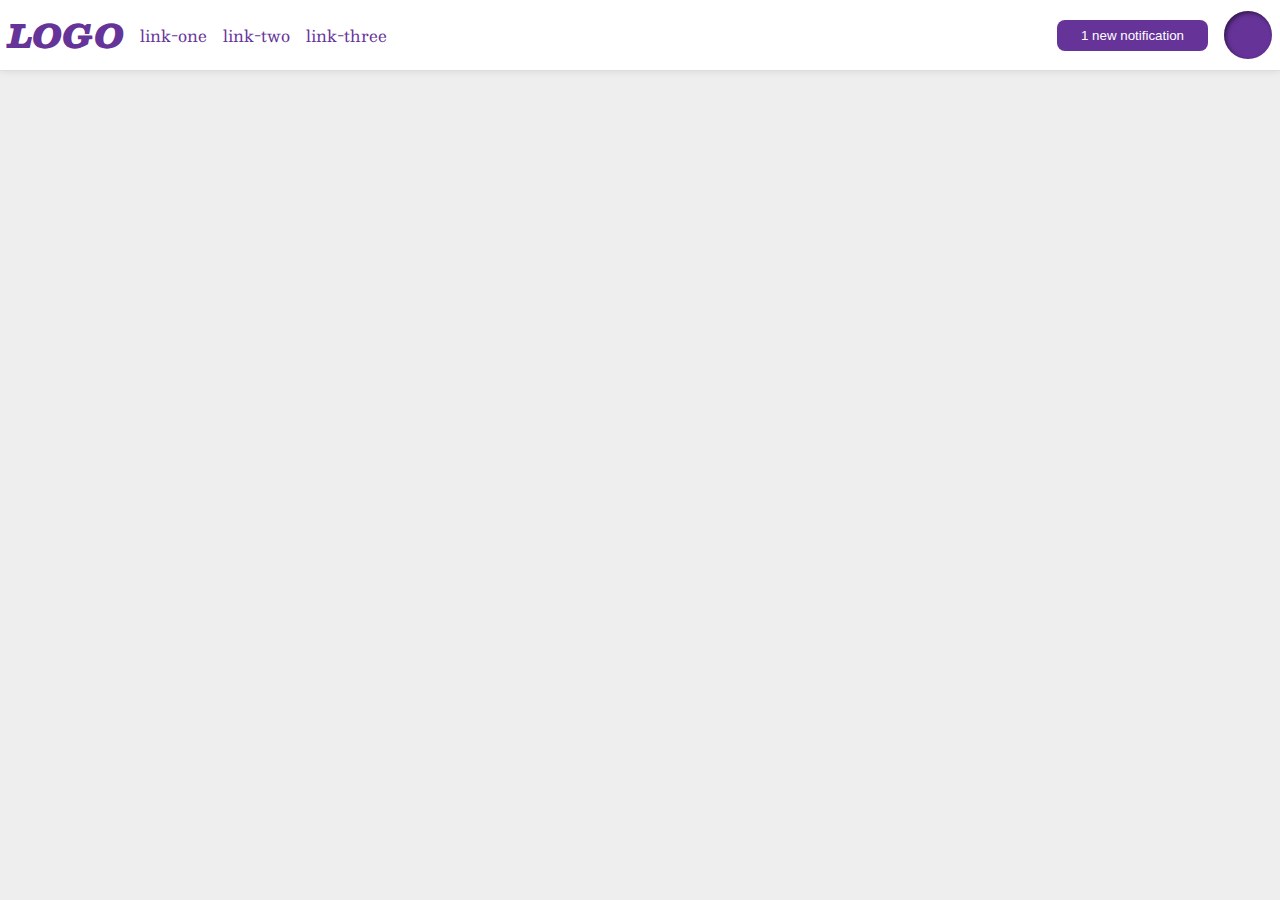
<file: flex/03-flex-header-2/index.html>
<!DOCTYPE html>
<html lang="en">
  <head>
    <meta charset="UTF-8" />
    <meta http-equiv="X-UA-Compatible" content="IE=edge" />
    <meta name="viewport" content="width=device-width, initial-scale=1.0" />
    <title>Flex Header 2</title>
    <link rel="stylesheet" href="style.css" />
  </head>
  <body>
    <div class="header">
      <div class="header-part header-left">
        <div class="logo">LOGO</div>
        <ul class="links">
          <li><a href="google.com">link-one</a></li>
          <li><a href="google.com">link-two</a></li>
          <li><a href="google.com">link-three</a></li>
        </ul>
      </div>
      <div class="header-part header-right">
        <button class="notifications">1 new notification</button>
        <div class="profile-image"></div>
      </div>
    </div>
  </body>
</html>
</file>
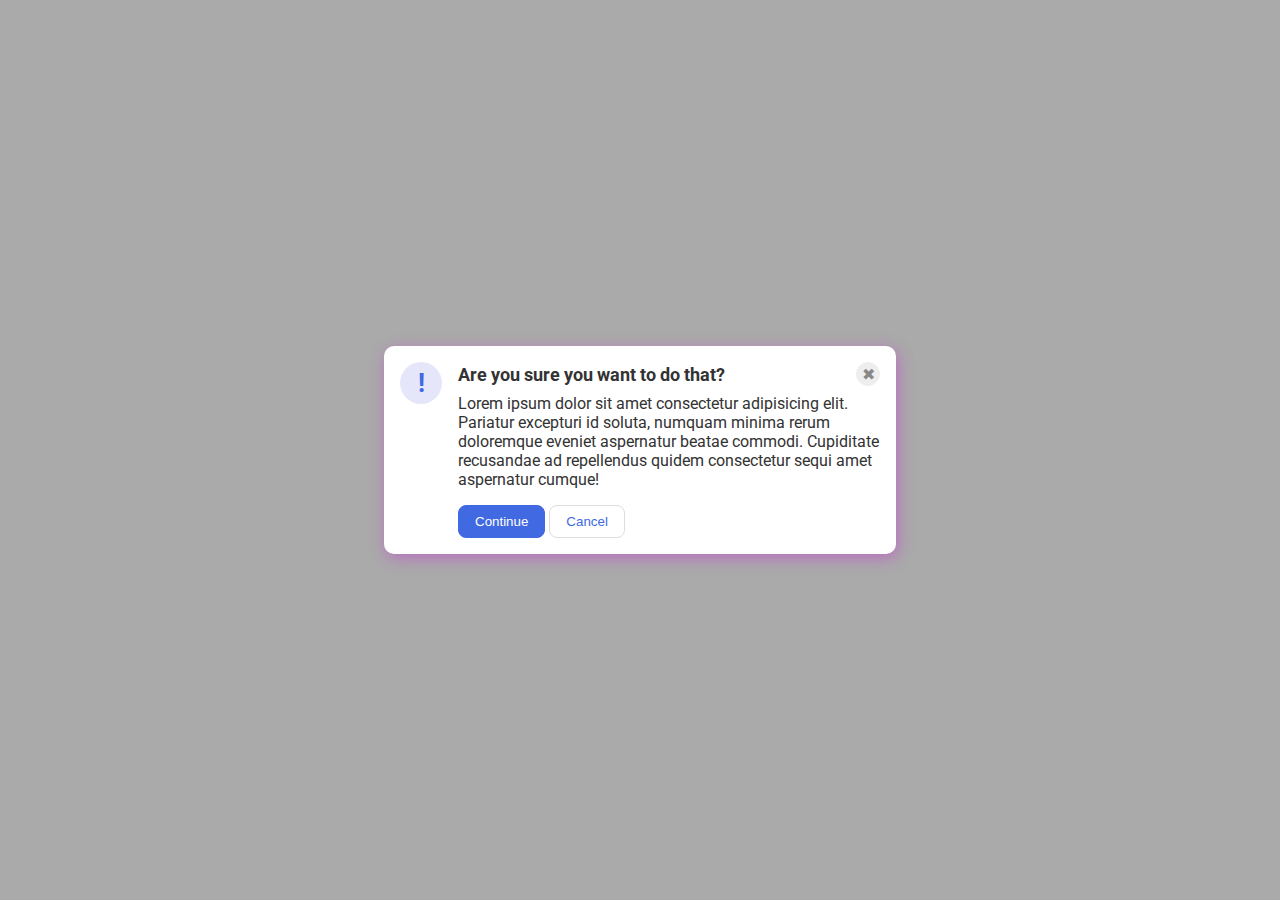
<file: flex/05-flex-modal/index.html>
<!DOCTYPE html>
<html lang="en">
  <head>
    <meta charset="UTF-8" />
    <meta http-equiv="X-UA-Compatible" content="IE=edge" />
    <meta name="viewport" content="width=device-width, initial-scale=1.0" />
    <link rel="stylesheet" href="style.css" />
    <title>Modal</title>
  </head>
  <body>
    <div class="modal">
      <div class="icon">!</div>
      <div class="container">
        <div class="header">
          Are you sure you want to do that?<button class="close-button">
            ✖
          </button>
        </div>
        <div class="text">
          Lorem ipsum dolor sit amet consectetur adipisicing elit. Pariatur
          excepturi id soluta, numquam minima rerum doloremque eveniet
          aspernatur beatae commodi. Cupiditate recusandae ad repellendus quidem
          consectetur sequi amet aspernatur cumque!
        </div>
        <button class="continue">Continue</button>
        <button class="cancel">Cancel</button>
      </div>
    </div>
  </body>
</html>
</file>
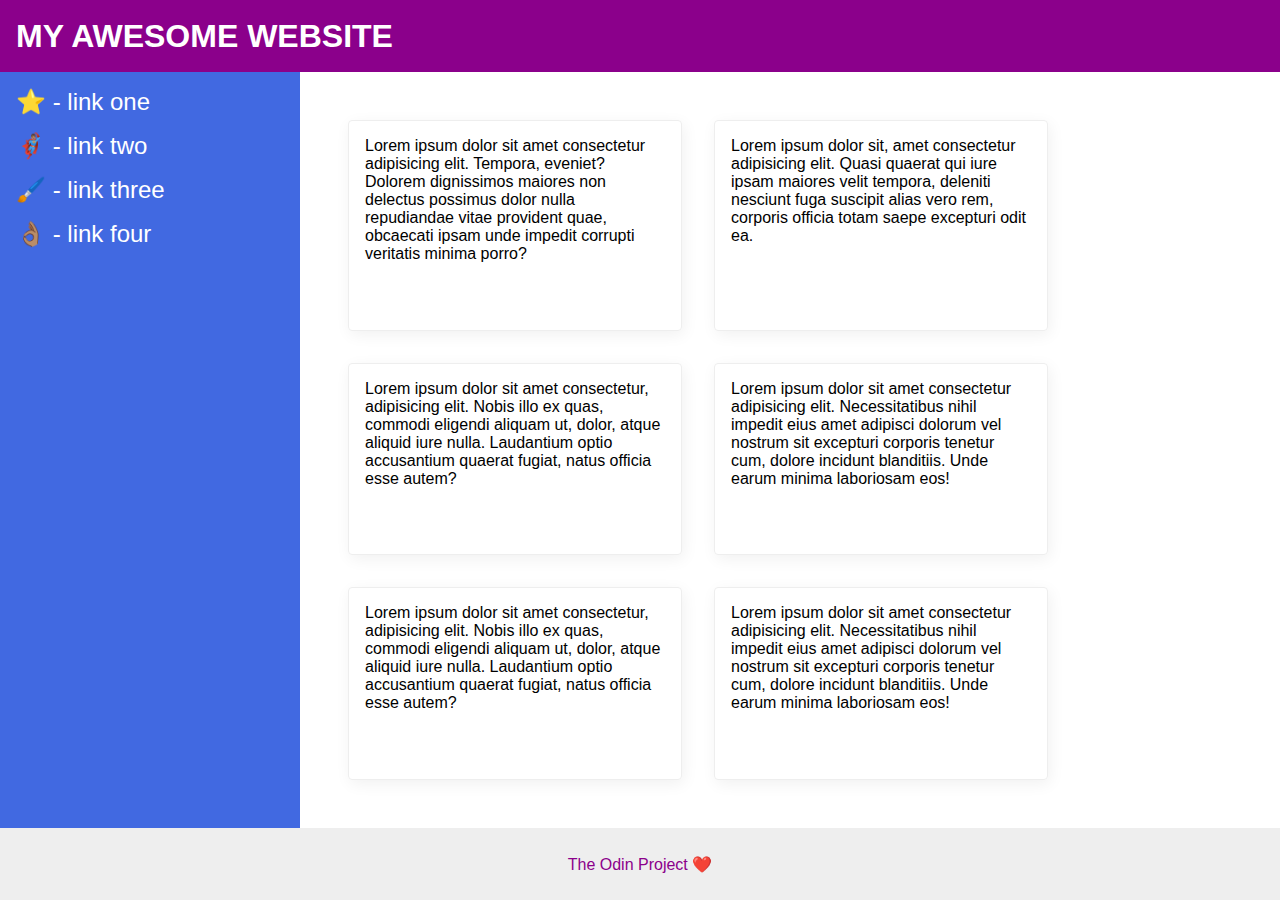
<file: flex/07-flex-layout-2/index.html>
<!DOCTYPE html>
<html lang="en">
  <head>
    <meta charset="UTF-8" />
    <meta http-equiv="X-UA-Compatible" content="IE=edge" />
    <meta name="viewport" content="width=device-width, initial-scale=1.0" />
    <title>The Holy Grail</title>
    <link rel="stylesheet" href="style.css" />
  </head>
  <body>
    <div class="header">MY AWESOME WEBSITE</div>
    <div class="body">
      <div class="sidebar">
        <ul>
          <li><a href="#">⭐ - link one</a></li>
          <li><a href="#">🦸🏽‍♂️ - link two</a></li>
          <li><a href="#">🖌️ - link three</a></li>
          <li><a href="#">👌🏽 - link four</a></li>
        </ul>
      </div>
      <div class="card-container">
        <div class="card">
          Lorem ipsum dolor sit amet consectetur adipisicing elit. Tempora,
          eveniet? Dolorem dignissimos maiores non delectus possimus dolor nulla
          repudiandae vitae provident quae, obcaecati ipsam unde impedit
          corrupti veritatis minima porro?
        </div>
        <div class="card">
          Lorem ipsum dolor sit, amet consectetur adipisicing elit. Quasi
          quaerat qui iure ipsam maiores velit tempora, deleniti nesciunt fuga
          suscipit alias vero rem, corporis officia totam saepe excepturi odit
          ea.
        </div>
        <div class="card">
          Lorem ipsum dolor sit amet consectetur, adipisicing elit. Nobis illo
          ex quas, commodi eligendi aliquam ut, dolor, atque aliquid iure nulla.
          Laudantium optio accusantium quaerat fugiat, natus officia esse autem?
        </div>
        <div class="card">
          Lorem ipsum dolor sit amet consectetur adipisicing elit.
          Necessitatibus nihil impedit eius amet adipisci dolorum vel nostrum
          sit excepturi corporis tenetur cum, dolore incidunt blanditiis. Unde
          earum minima laboriosam eos!
        </div>
        <div class="card">
          Lorem ipsum dolor sit amet consectetur, adipisicing elit. Nobis illo
          ex quas, commodi eligendi aliquam ut, dolor, atque aliquid iure nulla.
          Laudantium optio accusantium quaerat fugiat, natus officia esse autem?
        </div>
        <div class="card">
          Lorem ipsum dolor sit amet consectetur adipisicing elit.
          Necessitatibus nihil impedit eius amet adipisci dolorum vel nostrum
          sit excepturi corporis tenetur cum, dolore incidunt blanditiis. Unde
          earum minima laboriosam eos!
        </div>
      </div>
    </div>
    <div class="footer">The Odin Project ❤️</div>
  </body>
</html>
</file>
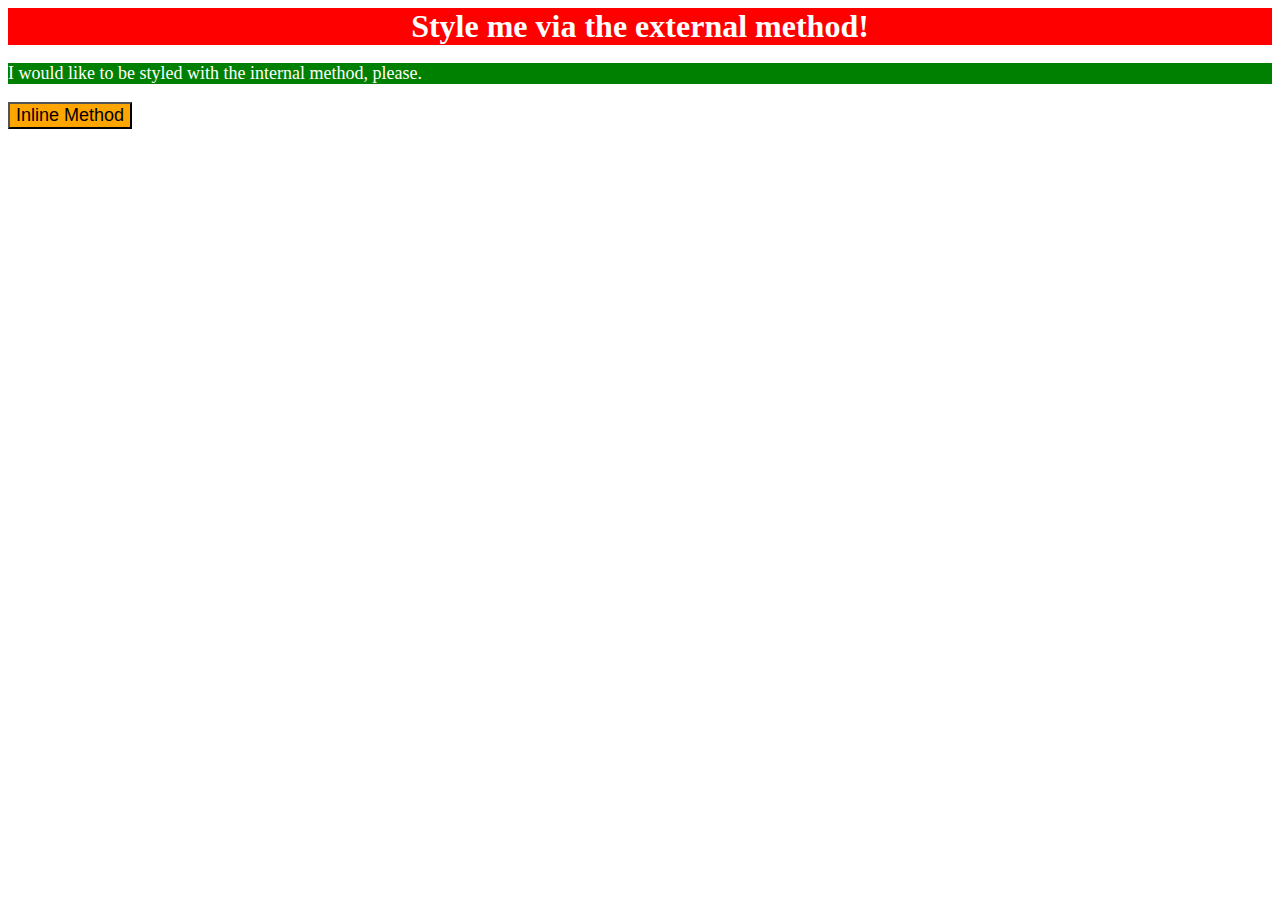
<file: foundations/01-css-methods/index.html>
<!DOCTYPE html>
<html lang="en">
  <head>
    <meta charset="UTF-8" />
    <meta http-equiv="X-UA-Compatible" content="IE=edge" />
    <meta name="viewport" content="width=device-width, initial-scale=1.0" />
    <title>Methods for Adding CSS</title>
    <link rel="stylesheet" href="style.css">
    <style>
      p {
        background-color: green;
        color: white;
        font-size: 18px;
      }
    </style>
  </head>
  <body>
    <div>Style me via the external method!</div>
    <p>I would like to be styled with the internal method, please.</p>
    <button style="background-color: orange; font-size: 18px;">Inline Method</button>
  </body>
</html>
</file>
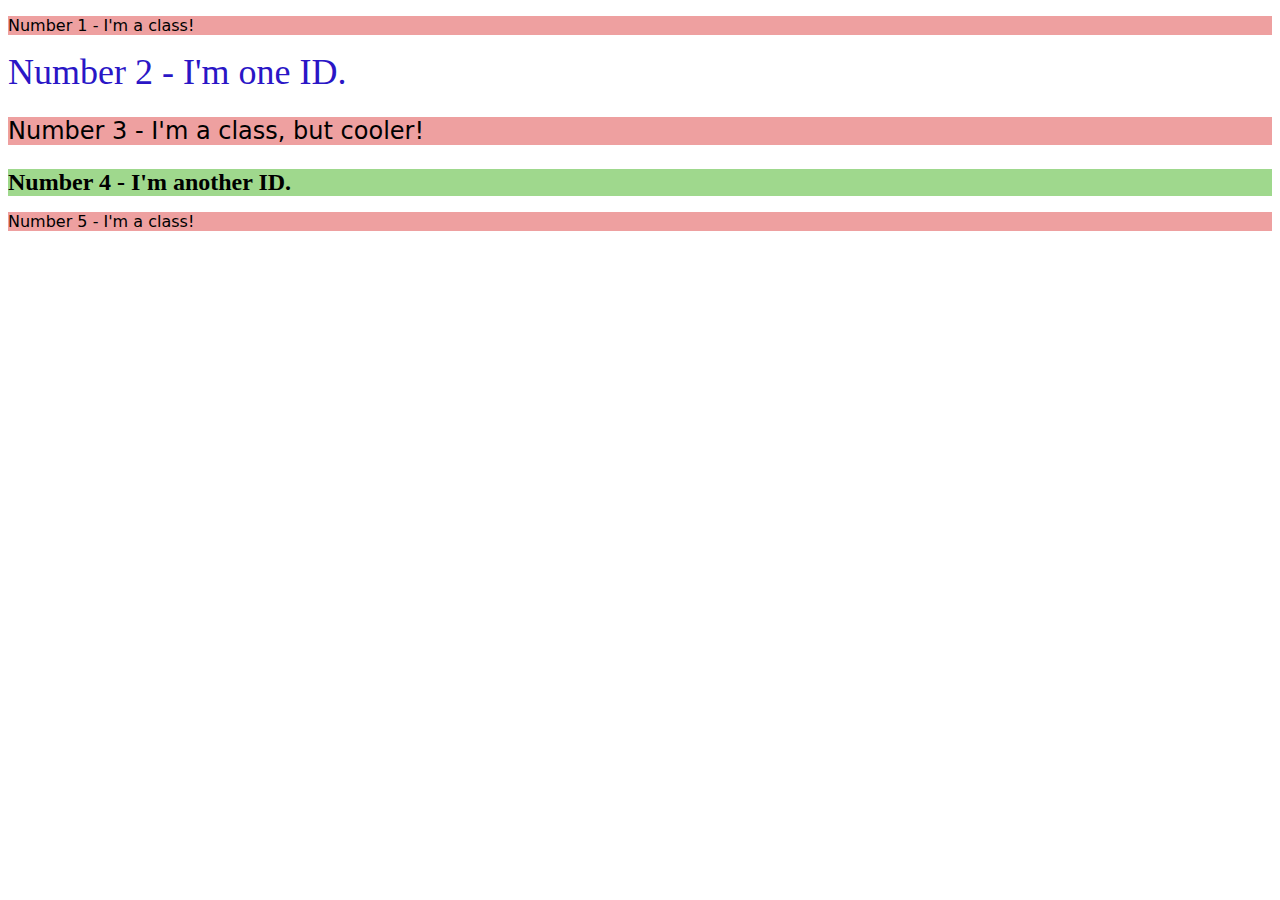
<file: foundations/02-class-id-selectors/index.html>
<!DOCTYPE html>
<html lang="en">
  <head>
    <meta charset="UTF-8">
    <meta http-equiv="X-UA-Compatible" content="IE=edge">
    <meta name="viewport" content="width=device-width, initial-scale=1.0">
    <title>Class and ID Selectors</title>
    <link rel="stylesheet" href="style.css">
  </head>
  <body>
    <p class="bg-color-font">Number 1 - I'm a class!</p>
    <div id="num2">Number 2 - I'm one ID.</div>
    <p class="bg-color-font fontsize">Number 3 - I'm a class, but cooler!</p>
    <div class="fontsize" id="num4">Number 4 - I'm another ID.</div>
    <p class="bg-color-font">Number 5 - I'm a class!</p>
  </body>
</html>
</file>
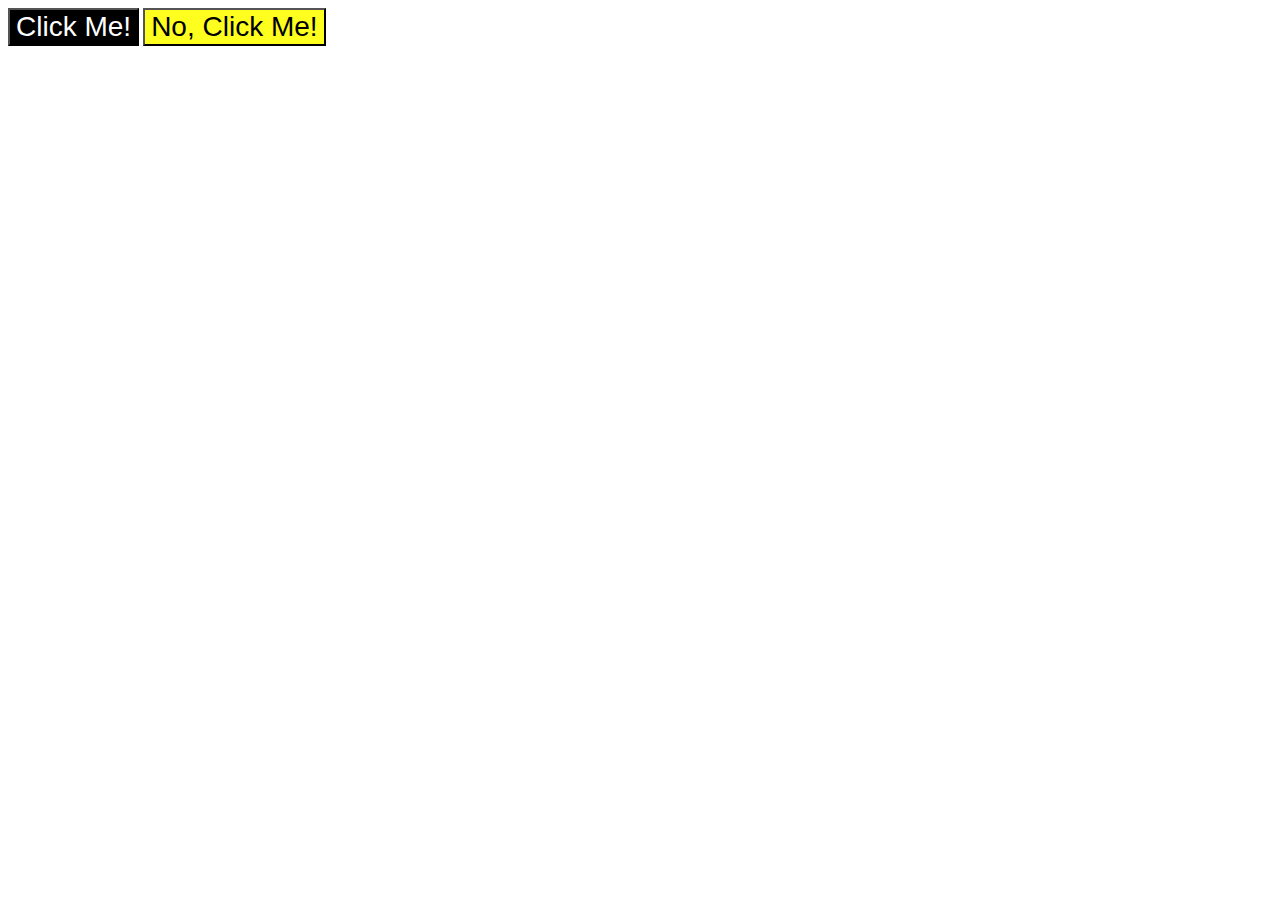
<file: foundations/03-grouping-selectors/index.html>
<!DOCTYPE html>
<html lang="en">
  <head>
    <meta charset="UTF-8">
    <meta http-equiv="X-UA-Compatible" content="IE=edge">
    <meta name="viewport" content="width=device-width, initial-scale=1.0">
    <title>Grouping Selectors</title>
    <link rel="stylesheet" href="style.css">
  </head>
  <body>
    <button class="btn-black">Click Me!</button>
    <button class="btn-yellow">No, Click Me!</button>
  </body>
</html>
</file>
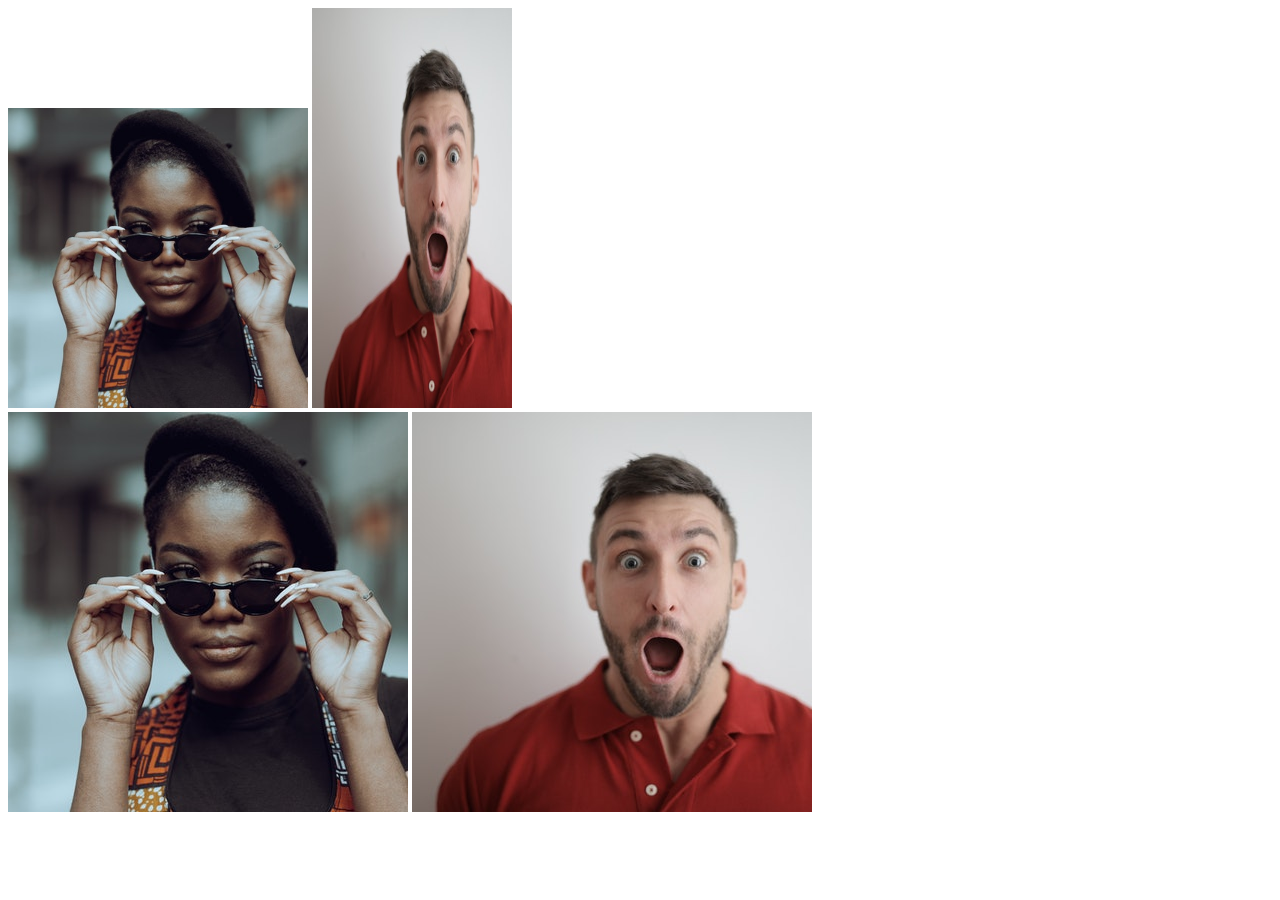
<file: foundations/04-chaining-selectors/index.html>
<!DOCTYPE html>
<html lang="en">
  <head>
    <meta charset="UTF-8">
    <meta http-equiv="X-UA-Compatible" content="IE=edge">
    <meta name="viewport" content="width=device-width, initial-scale=1.0">
    <title>Chaining Selectors</title>
    <link rel="stylesheet" href="style.css">
  </head>
  <body>
    <!-- Check image source path. Review Foundations lesson - Links and Images -->
    <!-- Use the classes BELOW this line -->
    <div>
      <img class="avatar proportioned" src="images/pexels-katho-mutodo-8434791.jpg" alt="Woman with glasses">
      <img class="avatar distorted" src="images/pexels-andrea-piacquadio-3777931.jpg" alt="Man with surprised expression">
    </div>
    <!-- Use the classes ABOVE this line -->
    <div>
      <img class="original proportioned" src="images/pexels-katho-mutodo-8434791.jpg" alt="Woman with glasses">
      <img class="original distorted" src="images/pexels-andrea-piacquadio-3777931.jpg" alt="Man with surprised expression">
    </div>
  </body>
</html>
</file>
<file: flex/03-flex-header-2/style.css>
/* this is some magical font-importing.  
you'll learn about it later. */
@import url('https://fonts.googleapis.com/css2?family=Besley:ital,wght@0,400;1,900&display=swap');

body {
  margin: 0;
  background: #eee;
  font-family: Besley, serif;
}

.header {
  background: white;
  border-bottom: 1px solid #ddd;
  box-shadow: 0 0 8px rgba(0,0,0,.1);
  display: flex;
  /* align-items: center; */
  justify-content: space-between;
  padding: 8px;
}

.profile-image {
  background: rebeccapurple;
  box-shadow: inset 2px 2px 4px rgba(0,0,0,.5);
  border-radius: 50%;
  width: 48px;
  height: 48px;
}

.logo {
  color: rebeccapurple;
  font-size: 32px;
  font-weight: 900;
  font-style: italic;
}

button {
  border: none;
  border-radius: 8px;
  background: rebeccapurple;
  color: white;
  padding: 8px 24px;
}

a {
  /* this removes the line under our links */
  text-decoration: none;
  color: rebeccapurple;
}

ul {
  list-style-type: none;
  display: flex;
  padding: 0;
  margin: 0;
  gap: 16px;
}


.header-part {
  display: flex;
  align-items: center;
  gap: 16px;
  
}
</file>
<file: flex/05-flex-modal/style.css>
@import url("https://fonts.googleapis.com/css2?family=Roboto:wght@400;700&display=swap");

html,
body {
  height: 100%;
}

body {
  font-family: Roboto, sans-serif;
  margin: 0;
  background: #aaa;
  color: #333;
  /* I'll give you this one for free lol */
  display: flex;
  align-items: center;
  justify-content: center;
}

.modal {
  background: white;
  width: 480px;
  border-radius: 10px;
  box-shadow: 2px 4px 16px rgba(208, 29, 224, 0.42);
  display: flex;
  gap: 16px;
  padding: 16px;
}

.header {
  font-size: 18px;
  font-weight: 700;
  margin-bottom: 8px;
  display: flex;
  align-items: center;
  justify-content: space-between;
}

.icon {
  color: royalblue;
  font-size: 26px;
  font-weight: 700;
  background: lavender;
  width: 42px;
  height: 42px;
  border-radius: 50%;
  display: flex;
  align-items: center;
  justify-content: center;
  flex-shrink: 0;
}

.close-button {
  background: #eee;
  border-radius: 50%;
  color: #888;
  font-weight: 400;
  font-size: 16px;
  height: 24px;
  width: 24px;
  display: flex;
  align-items: center;
  justify-content: center;
  border: 1px solid #eee;
  padding: 0;
}

.text {
  margin-bottom: 16px;
}

button {
  cursor: pointer;
  padding: 8px 16px;
  border-radius: 8px;
}

button.continue {
  background: royalblue;
  border: 1px solid royalblue;
  color: white;
}

button.cancel {
  background: white;
  border: 1px solid #ddd;
  color: royalblue;
}
</file>
<file: flex/07-flex-layout-2/style.css>
body {
  font-family: -apple-system, BlinkMacSystemFont, 'Segoe UI', Roboto, Oxygen, Ubuntu, Cantarell, 'Open Sans', 'Helvetica Neue', sans-serif;
  margin: 0;
  min-height: 100vh;
  display: flex;
  flex-direction: column;
  
}

.header {
  height: 72px;
  background: darkmagenta;
  color: white;
  font-size: 32px;
  font-weight: 900;
  padding: 0 16px;
  display: flex;
  align-items: center;
}

.footer {
  height: 72px;
  background: #eee;
  color: darkmagenta;
  display: flex;
  align-items: center;
  justify-content: center;
}

.sidebar {
  width: 300px;
  background: royalblue;
  box-sizing: border-box;
  flex-shrink: 0;
  padding: 16px;
}

ul {
  list-style-type: none;
  margin: 0;
  padding: 0;
}

li {
  margin-bottom: 16px;
}

a {
  color: white;
  text-decoration: none;
  font-size: 24px;
}

.card-container {
  display: flex;
  flex-wrap: wrap;
  padding: 32px;
}

.card {
  border: 1px solid #eee;
  box-shadow: 2px 4px 16px rgba(0,0,0,.06);
  border-radius: 4px;
  width: 300px;
  margin: 16px;
  padding: 16px;
}

.body {
  display: flex;
  flex: 1;
}
</file>
<file: foundations/01-css-methods/style.css>
div {
  background-color: red;
  color: white;
  text-align: center;
  font-size: 32px;
  font-weight: bold;
}
</file>
<file: foundations/02-class-id-selectors/style.css>
.bg-color-font {
  background-color: rgb(238, 160, 160);
  font-family: Verdana, "DejaVu Sans", sans-serif;
}
#num2 {
  color: rgb(42, 22, 198);
  font-size: 36px;
}
.fontsize {
  font-size: 24px;
}
#num4 {
  background-color: rgb(159, 216, 141);
  font-weight: bold;
}
</file>
<file: foundations/03-grouping-selectors/style.css>
.btn-black {
  background-color: black;
  color: white;
}

.btn-yellow {
  background-color: hsla(60, 100%, 50%, 0.877)
}

.btn-black, .btn-yellow {
  font-size: 28px;
  font-family: Helvetica, "Times New Roman", sans-serif;
}
</file>
<file: foundations/04-chaining-selectors/style.css>
.avatar.proportioned {
  width: 300px;
  height: auto;
}

.avatar.distorted {
  width: 200px;
  height: 400px;
}
</file>
